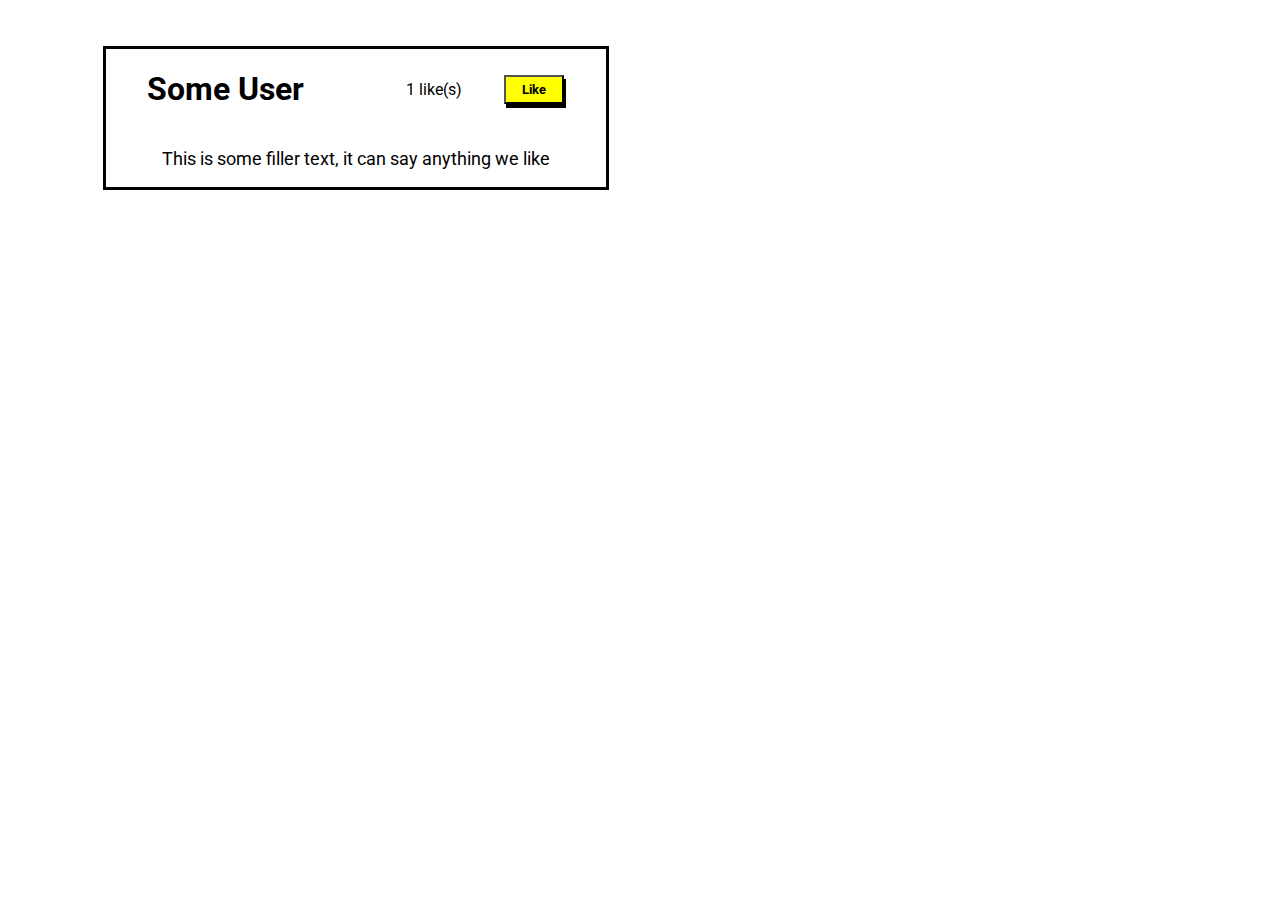
<file: Part I/index.html>
<!DOCTYPE html>
<html lang="en">
    <head>
        <meta charset="utf-8">
        <title>
            Likes
        </title>
        <link rel="stylesheet" href="./css/styles.css">
    </head>
    <body>
        <main class="background">
            <div class="block1">
                <div class="head">
                    <h1>
                        Some User
                    </h1>
                    <p>
                        <span class="increaseNum">1</span> like(s)
                    </p>
                    <button class="likeButton" onclick="increaselikes()">
                        Like
                    </button>
                </div>
                <div class="footer">
                    <p class="description">
                        This is some filler text, it can say anything we like
                    </p>
                </div>
            </div>
        </main>
        <script src="./js/index.js"></script>
    </body>
</html>
</file>
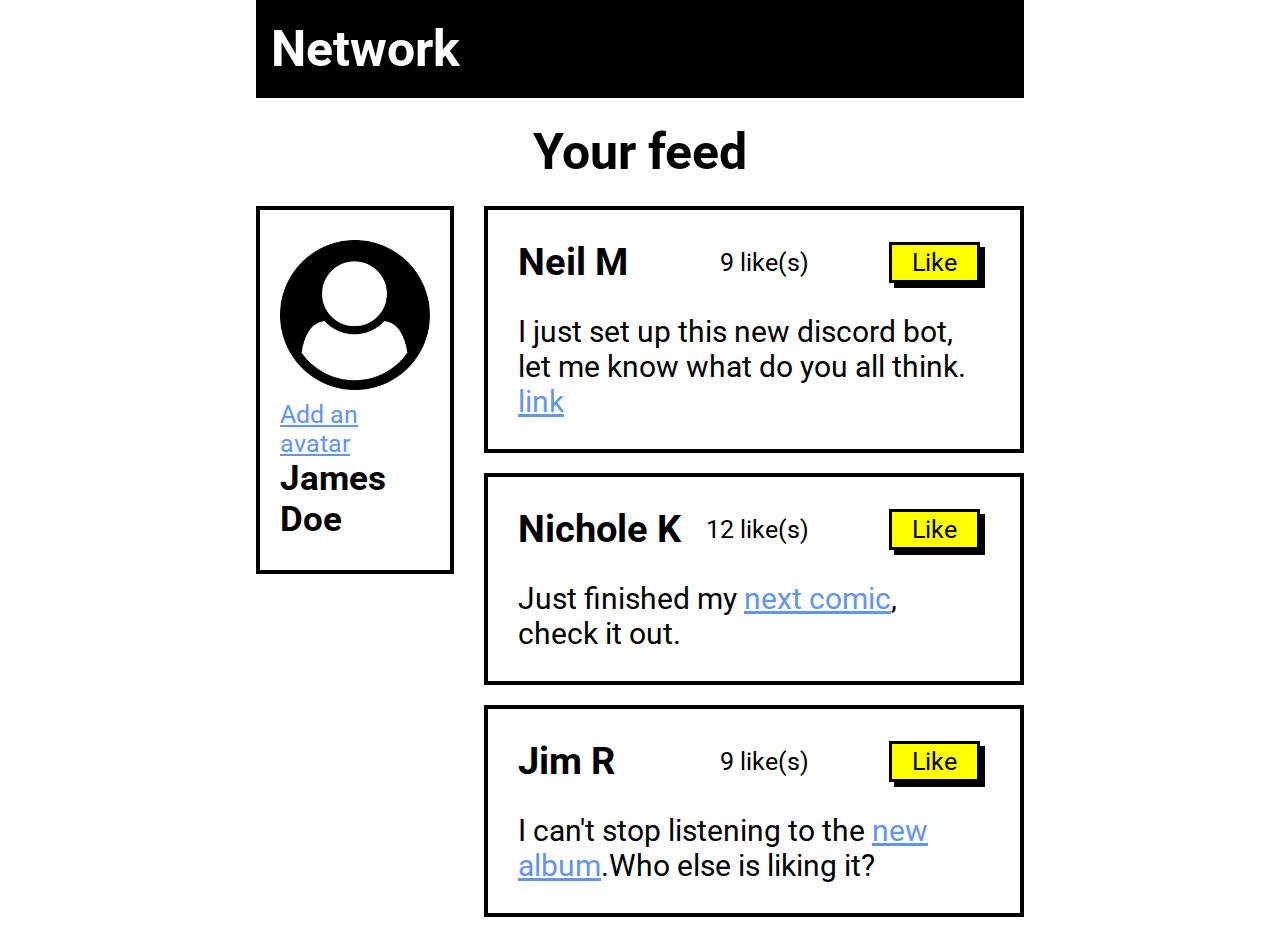
<file: Part II/index.html>
<!DOCTYPE html>
<html lang="en">
    <head>
        <title>
            Likes
        </title>
        <meta charset="utf-8">
        <link rel="stylesheet" href="./css/styles.css">
    </head>
    <body>
        <div class="tittleNavBar">
            <h1>Network</h1>
        </div>
        <p class="tittle2">Your feed</p>
        <div class="containerblocks">
            <div class="blockleft">
                <img src="./../user-circle.png" alt="user icon" class="profilePic">
                <a href="#">Add an avatar</a>
                <p class="name">James Doe</p>
            </div>
            
            <div class="containerRight">
                <div class="userData">
                    <div class="blockInfo">
                        <h2 class="userName">Neil M</h1>    
                        <div class="containerNumberLikes">
                            <p>
                                <span class="likesNumber1">9</span>
                                like(s)
                            </p>
                        <button class="likes" onclick="increaselikes1()">
                            Like
                        </button>
                        </div>
                    </div>
                    <div>
                        <p class="commnet">I just set up this new discord bot, let me know what do you all think. <a href="#">link</a></p>
                    </div>
                </div>
                <div class="userData">
                    <div class="blockInfo">
                        <h2 class="userName">Nichole K</h1>
                        <div class="containerNumberLikes">
                            <p>
                                <span class="likesNumber2">12</span>
                                like(s)
                            </p>
                            <button class="likes" onclick="increaselikes2()">
                                Like
                            </button>
                        </div>
                    </div>
                    <div>
                        <p class="commnet">Just finished my <a href="#">next comic</a>, check it out.</p>
                    </div>
                </div>
                <div class="userData">
                    <div class="blockInfo">
                        <h2 class="userName">Jim R</h1>
                        <div class="containerNumberLikes">
                            <p>
                                <span class="likesNumber3">9</span>
                                like(s)
                            </p>
                            <button class="likes" onclick="increaselikes3()">
                                Like
                            </button>
                        </div>
                    </div>
                    <div>
                        <p class="commnet">I can't stop listening to the <a href="#">new album</a>.Who else is liking it?</p>
                    </div>
                </div>
            </div>
        </div>
        <script src="./js/index.js"></script>
    </body>
</html>
</file>
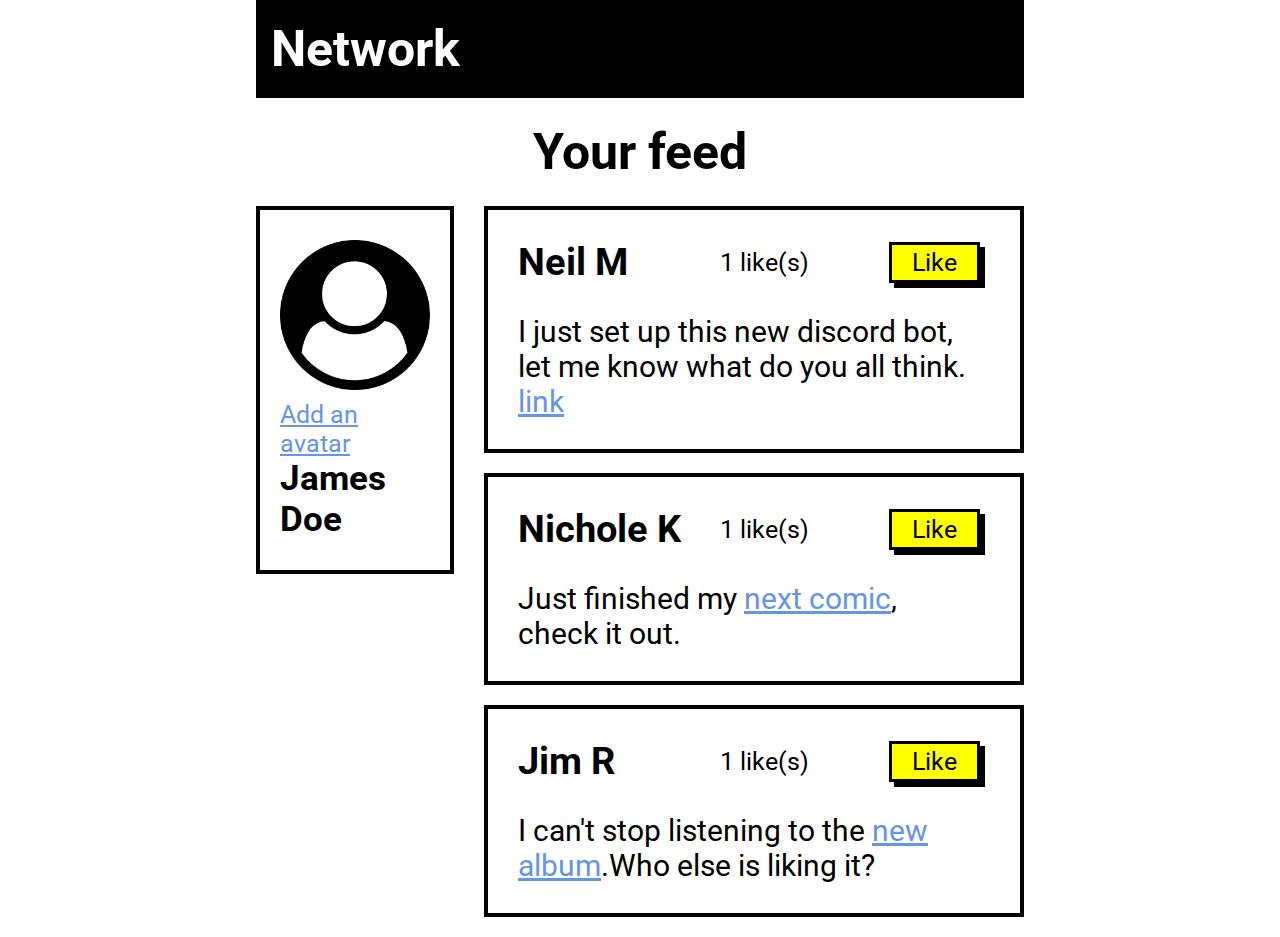
<file: Part II/likes.html>
<!DOCTYPE html>
<html lang="en">
    <head>
        <title>
            Likes
        </title>
        <meta charset="utf-8">
        <link rel="stylesheet" href="./css/styles.css">
    </head>
    <body>
        <div class="tittleNavBar">
            <h1>Network</h1>
        </div>
        <p class="tittle2">Your feed</p>
        <div class="containerblocks">
            <div class="blockleft">
                <img src="./../user-circle.png" alt="user icon" class="profilePic">
                <a href="#">Add an avatar</a>
                <p class="name">James Doe</p>
            </div>
            
            <div class="containerRight">
                <div class="userData">
                    <div class="blockInfo">
                        <h2 class="userName">Neil M</h1>    
                        <div class="containerNumberLikes">
                            <p>
                                <span class="likesNumber1">1</span>
                                like(s)
                            </p>
                        <button class="likes" onclick="increaselikes1()">
                            Like
                        </button>
                        </div>
                    </div>
                    <div>
                        <p class="commnet">I just set up this new discord bot, let me know what do you all think. <a href="#">link</a></p>
                    </div>
                </div>
                <div class="userData">
                    <div class="blockInfo">
                        <h2 class="userName">Nichole K</h1>
                        <div class="containerNumberLikes">
                            <p>
                                <span class="likesNumber2">1</span>
                                like(s)
                            </p>
                            <button class="likes" onclick="increaselikes2()">
                                Like
                            </button>
                        </div>
                    </div>
                    <div>
                        <p class="commnet">Just finished my <a href="#">next comic</a>, check it out.</p>
                    </div>
                </div>
                <div class="userData">
                    <div class="blockInfo">
                        <h2 class="userName">Jim R</h1>
                        <div class="containerNumberLikes">
                            <p>
                                <span class="likesNumber3">1</span>
                                like(s)
                            </p>
                            <button class="likes" onclick="increaselikes3()">
                                Like
                            </button>
                        </div>
                    </div>
                    <div>
                        <p class="commnet">I can't stop listening to the <a href="#">new album</a>.Who else is liking it?</p>
                    </div>
                </div>
            </div>
        </div>
        <script src="./js/index.js"></script>
    </body>
</html>
</file>
<file: Part I/css/styles.css>
@import url('https://fonts.googleapis.com/css2?family=Roboto:wght@400;700&display=swap');

*{
    font-family: 'Roboto', sans-serif;
}

.background{
    display: flex;
    flex-direction: row;
    justify-content: center;
}
.block1{
    border: 3px solid black;
    display: flex;
    flex-direction: column;
    width: 500px;
    margin-right: 45%;
    margin-top: 3%;
}

.head{
    display: flex;
    flex-direction: row;
    justify-content: space-evenly;
    align-items: center;
}

h1{
    margin-right: 60px;
}

.footer{
    display: flex;
    flex-direction: row;
    justify-content: center;
}

.likeButton{
    width: 60px;
    padding: 5px 0px;
    color: black;
    background-color: yellow;
    font-weight: bold;
    box-shadow: 2px 4px black;
}

.description{
    font-size: large;
}
</file>
<file: Part II/css/styles.css>
@import url('https://fonts.googleapis.com/css2?family=Roboto:wght@400;700&display=swap');
*{
    margin: 0;
    padding: 0;
    font-family: 'Roboto', sans-serif;
}
                                        /*NAVBAR*/
body{
    font-family: Arial, Helvetica, sans-serif;
    font-size: 25px;
    margin-left: 20%;
    margin-right: 20%;
}
.tittleNavBar{
    background-color: black;
    color: white;
    padding: 20px 15px;
    margin-bottom: 20px;
}
.tittle2{
    font-weight: 700;
    font-size: 50px;
    text-align: center;
    margin: 25px 0;
}
.userData{
    padding: 30px 40px 30px 30px;
    border: 4px solid black;
    margin-bottom: 20px;
}
.blockInfo{
    display: flex;
    flex-direction: row;
    align-items: center;
    justify-content: space-between;
    margin-bottom: 30px;
}
.containerNumberLikes{
    display: flex;
    flex-direction: row;
    justify-content: space-between;
    align-items: center;
    align-content: center;
}
.likes{
    background-color: yellow;
    color: black;
    font-size: 25px;
    border: 3px solid black;
    box-shadow: 5px 5px black;
    padding: 3px 20px;
    margin-left: 80px;
}
.containerblocks{
    display: flex;
    flex-direction: row;
    justify-content: space-between;
}
.blockleft{
    display: flex;
    flex-direction: column;
    align-items: center;
    justify-content: space-between;
    border: 4px solid black;
    flex: 1.3;
    margin-right: 30px;
    height: 300px;
    padding: 30px 20px;
}
.profilePic{
    height: 150px;
    width: auto;
    margin-bottom: 10px;
}
.containerRight{
    flex: 5;
}
a{
    color: cornflowerblue;
}
.name{
    font-weight: 700;
    font-size: 35px;
}
.commnet{
    font-size: 30px;
}
</file>
